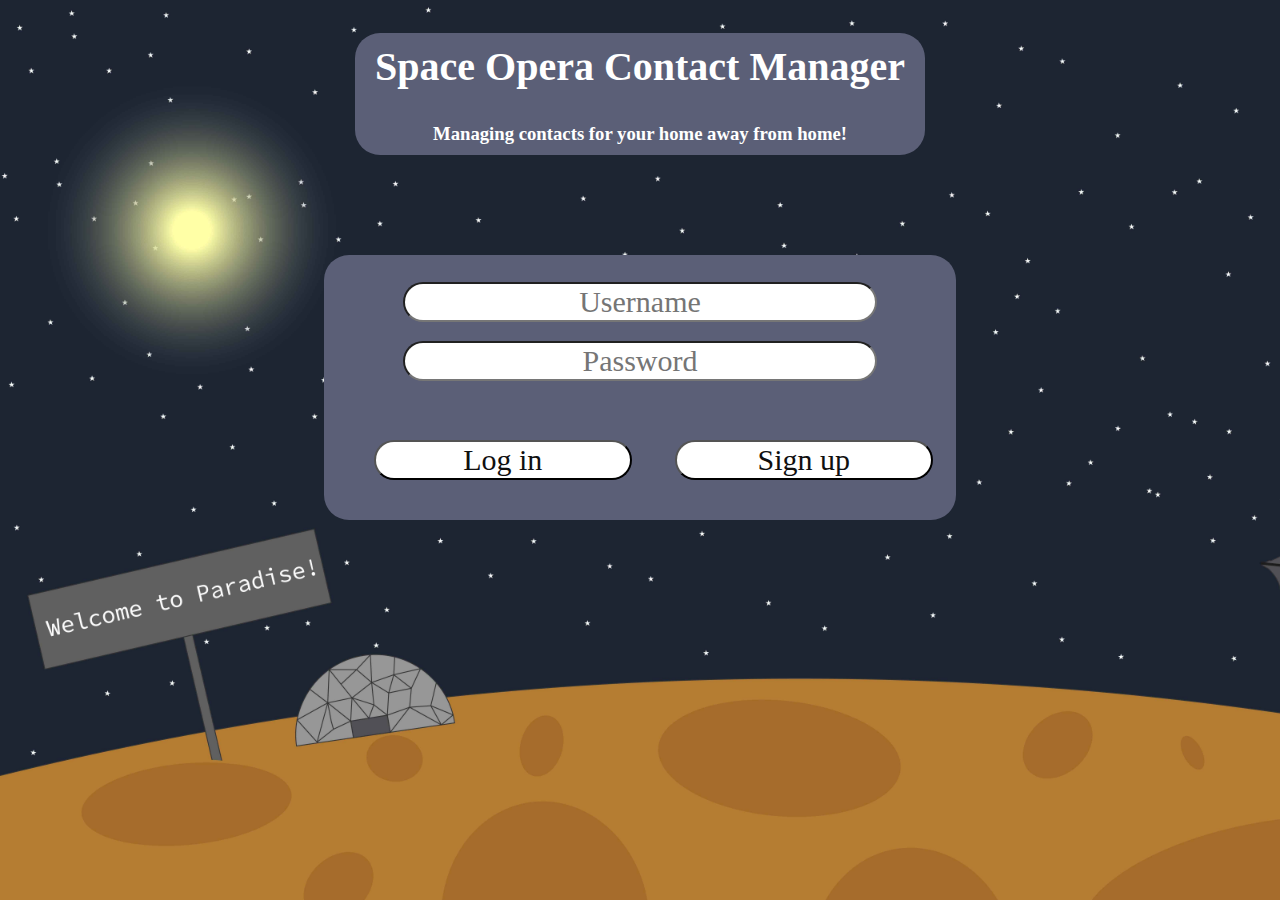
<file: index.html>
<!DOCTYPE html>
<html lang="en">
<head>
	<meta charset="utf-8">
	<meta name="viewport" content="width=device-width, initial-scale=1">
	<title>Login - Space Opera Contact Manager</title>
	<script type="text/javascript" src="/js/md5.js"></script>
	<script type="text/javascript" src="/js/code.js"></script>
    <link href="css/styles.css" rel="stylesheet">	
    <link href="https://fonts.googleapis.com/css?family=Ubuntu" rel="stylesheet">
</head>
<body>
<header>
	<h2 style="font-size: 40px; padding-top: 10px;">Space Opera Contact Manager</h2>
	<h3 style="padding-bottom: 10px;">Managing contacts for your home away from home!</h3>
</header>
<div id="loginDiv">
	<input type="text" id="loginName" placeholder="Username" /><br />
	<input type="password" id="loginPassword" placeholder="Password"/><br />
	<span id="loginResult"></span>
	<div style="display: flex; gap: 10px; padding-bottom: 20px;">
		<button type="button" id="loginButton" class="buttons" onclick="doLogin();"> Log in </button>
		<button type="button" id="registerButton" class="buttons" onclick="clickRegister();"> Sign up </button>
	</div>
</div>

</body>
</html>
</file>
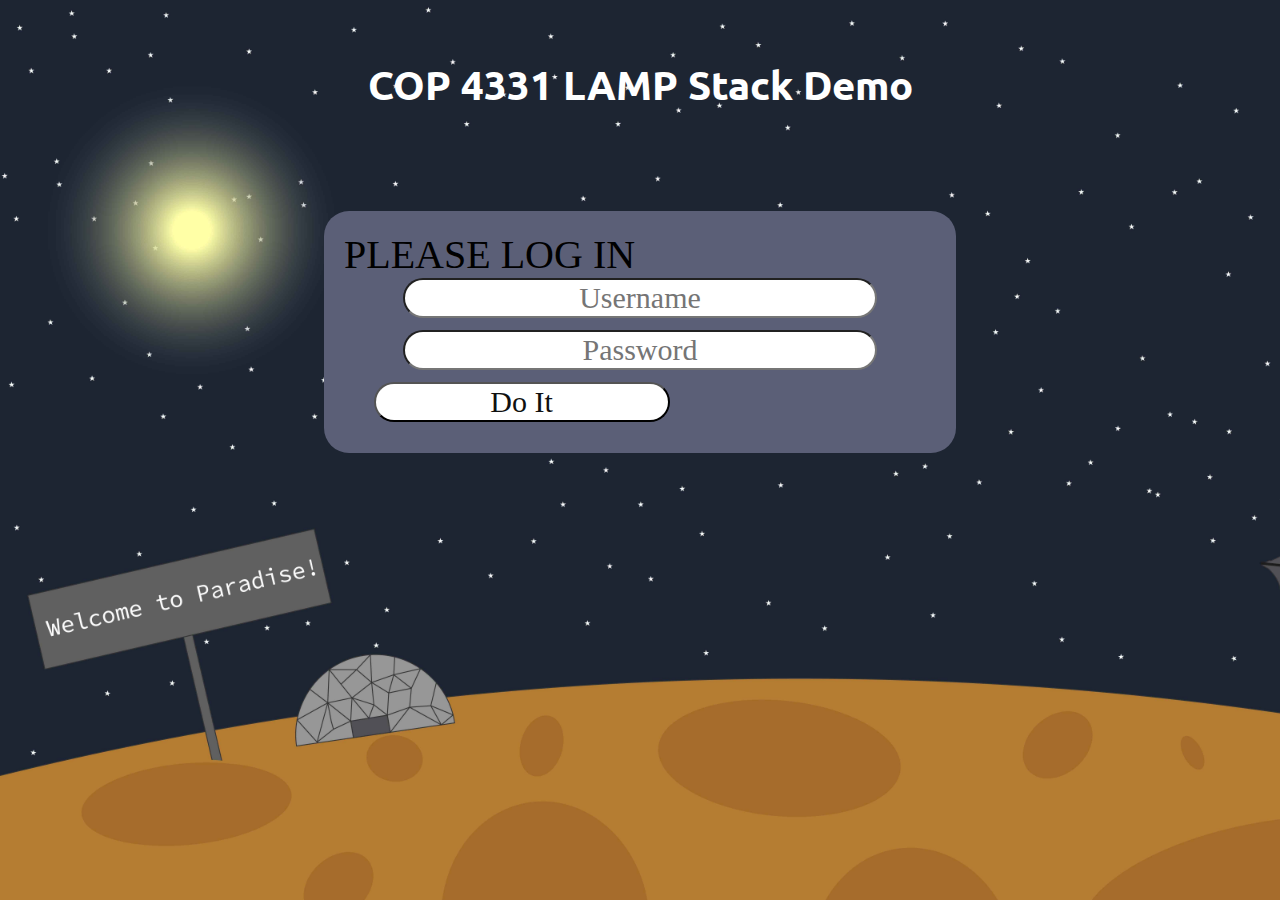
<file: index2.html>
<html>
<head>
	<title>COP 4331 LAMP Stack Demo</title>
	<script type="text/javascript" src="js/md5.js"></script>
	<script type="text/javascript" src="js/code.js"></script>
    <link href="css/styles.css" rel="stylesheet">	
    <link href="https://fonts.googleapis.com/css?family=Ubuntu" rel="stylesheet">
</head>
<body>

<h1 id="title">COP 4331 LAMP Stack Demo</h1>

<div id="loginDiv">
	<span id="inner-title">PLEASE LOG IN</span>
	<input type="text" id="loginName" placeholder="Username" /><br />
	<input type="password" id="loginPassword" placeholder="Password"/><br />
	<button type="button" id="loginButton" class="buttons" onclick="doLogin();"> Do It </button>
	<span id="loginResult"></span>
</div>

</body>
</html>
</file>
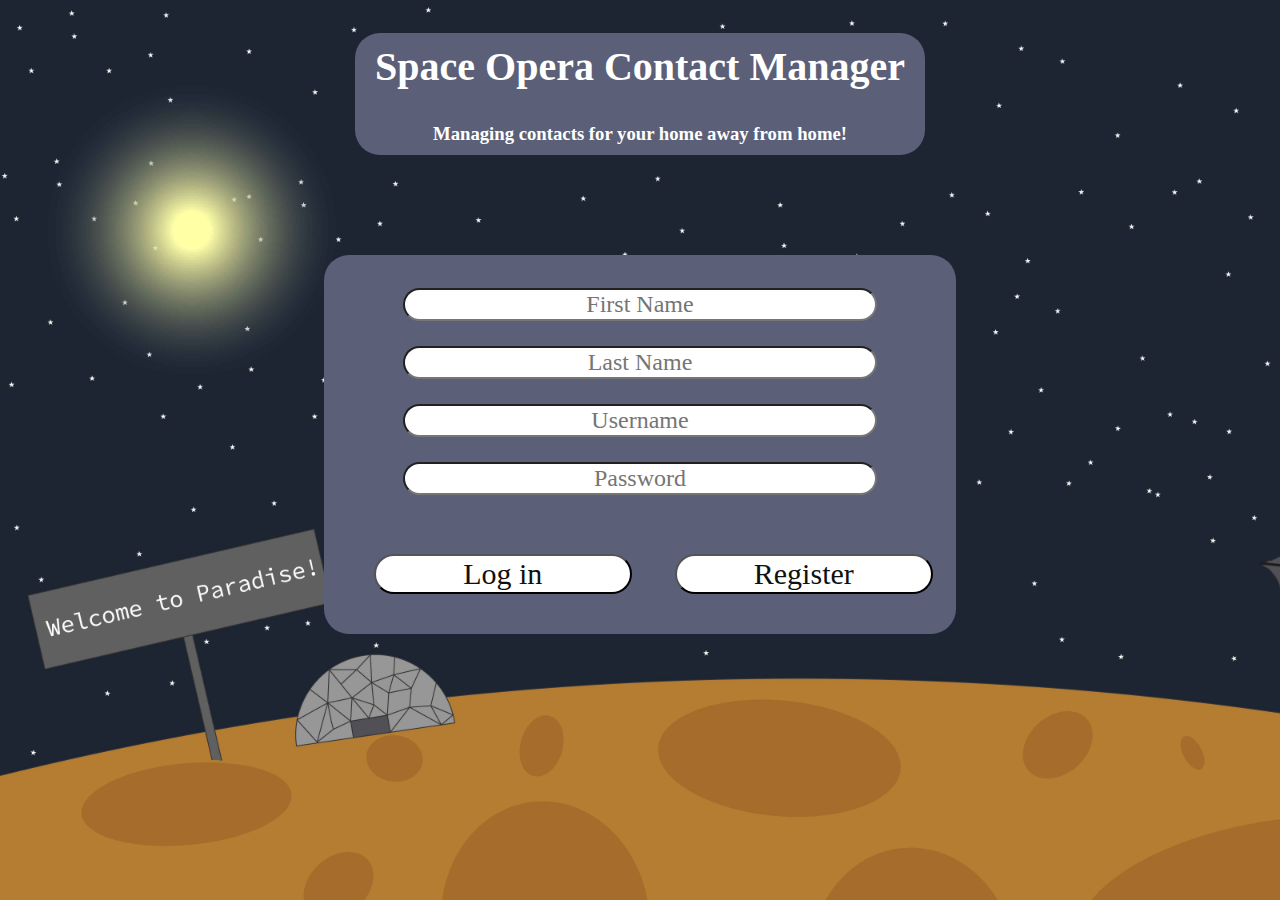
<file: signup.html>
<!DOCTYPE html>
<html lang="en">
<html>
<head>
	<meta charset="utf-8">
	<meta name="viewport" content="width=device-width, initial-scale=1">
	<title>Register - Space Opera Contact Manager</title>
	<script type="text/javascript" src="js/md5.js"></script>
	<script type="text/javascript" src="js/code.js"></script>
    <link href="css/styles.css" rel="stylesheet">	
    <link href="https://fonts.googleapis.com/css?family=Ubuntu" rel="stylesheet">
</head>
<body>

<header>
	<h2 style="font-size: 40px; padding-top: 10px;">Space Opera Contact Manager</h2>
	<h3 style="padding-bottom: 10px;">Managing contacts for your home away from home!</h3>
</header>
<div id="registerDiv">
	<input type="text" id="firstName" placeholder="First Name"/><br />
	<input type="text" id="lastName" placeholder="Last Name"/><br />
	<input type="text" id="username" placeholder="Username" /><br />
	<input type="password" id="password" placeholder="Password"/><br />
	
	<span id="signupResult"></span>
	<div style="display: flex; gap: 10px; padding-bottom: 20px;">
		<button type="button" id="loginButton" class="buttons" onclick="clickLogin();" title= "If you already have an account, click here to go back to Login"> Log in </button>
		<button type="button" id="registerButton" class="buttons" onclick="doRegister();"> Register </button>
	</div>
</div>
</body>
</html>
</file>
<file: css/styles.css>
body 
{
  background-image: url('../images/background-06.jpg');
  background-repeat: no-repeat;
  background-attachment: fixed;
  background-size: cover;

}

#title 
{
    padding-top: 50px;
    font-size: 40px;
    width: 100%;
    
    text-align: center;
    font-family: 'Ubuntu', sans-serif;
    color: #ffffff;
}

#loginDiv
{
    font-size: 40px;
    width: 50%;
    margin: auto;
    margin-top: 100px;
    padding: 20px;
    background-color: #5b5f77;
    border-radius: 25px;
}

#registerDiv
{
    font-size: 40px;
    width: 50%;
    margin: auto;
    margin-top: 100px;
    padding: 20px;
    background-color: #5b5f77;
    border-radius: 25px;

}
/*
#loggedInDiv
{
    font-size: 30px;
    width: 70%;
    margin-left: 15%;
    padding: 25px;
    background-color: #b2b2b2;
    
}

#accessUIDiv
{
    font-size: 30px;
    width: 70%;
    margin-left: 15%;
    padding: 25px;
    background-color: #b2b2b2;
}
*/

.buttons
{
    font-size: 30px;
    border-radius: 25px;
    width: 50%;
    margin-left: 5%;
    font-family: /*'Ubuntu', sans-serif, */Verdana;
    background-color: #ffffff;
    color: #101010;
}

.buttons:hover{
    background-color: #43454c;
    color: #ffffff;
    opacity: 100%;
}

#loginName
{
	font-size: 30px;
    font-family: /*'Ubuntu', sans-serif, */Verdana;
}
#loginPassword
{
	font-size: 30px;
    font-family: Verdana;
}






#registerFirst
{
    font-size: 30px;
    font-family: Verdana;
}
#registerLast
{
    font-size: 30px;
    font-family: Verdana;
}
#searchText
{
	font-size: 30px;
    font-family: Verdana;
}
#colorText
{
	font-size: 30px;
    font-family: Verdana;
}

input[type="text"],input[type="password"]{
    border-radius: 25px;
    text-align: center;
    width: 80%;
    margin-left: 10%;
    margin-bottom: 2%;
    font-family: Verdana;
    font-size: 24px;
}
/*
#inner-title{
    display: inline-block;
    font-size: 20px;
    width: 90%;
    text-align: center;
    margin-left: 5%;
    margin-bottom: 2%;
    font-family: 'Ubuntu', sans-serif;
    color: #00aaff;
    padding-bottom: 100px;
}
*/
#loginResult{
    display: inline-block;
    font-size: 0.6em;
    width: 90%;
    text-align: center;
    margin-left: 5%;
    margin-bottom: 2%;
    font-family: Verdana;
    color: #ffff00;
}

#signupResult{
    display: inline-block;
    font-size: 0.6em;
    width: 90%;
    text-align: center;
    margin-left: 5%;
    margin-bottom: 2%;
    font-family: Verdana;
    color: #ffff00;
}

#userName{
    display: inline-block;
    width: 80%;
    margin-left: 10%;
    text-align: center;
    color:#ffffff;
    font-family: Verdana;
    font-size: 30px;
}

#logoutButton{
    width: 20%;
    margin-left: 40%;
}

/*?*/
select{
    width: 30%;
    margin-left: 35%;
    margin-top: 2%;
    font-size: 0.75em;
    font-family: 'Ubuntu', sans-serif;
}
/*
#colorSearchResult{
    display: none;
}
*/
/*
#colorAddResult{
    display: inline-block;
    font-size: 0.8em;
    width: 90%;
    text-align: center;
    margin-left: 5%;
    margin-top: 2%;
    margin-bottom: 1%;
    font-family: 'Ubuntu', sans-serif;
    color: #95060a;
}
    */

/* Fresh additions */

* {
  box-sizing: border-box;
}

nav {
  float: left;
  width: 10%;
  background: #5b5f77;
  height: auto;
  border-radius: 25px;
}

/* Style the list inside the menu */
nav ul {
  list-style-type: none;
  padding: 10px;
}

#contactTable {
    float: left;
    padding: 10px;
    width: 90%;
    background-color: #6c717d;
    border-radius: 25px;
    color:#ffffff;
}



header {
    background-color: #5b5f77;
    margin: auto;
    padding-left: 20px;
    padding-right: 20px;
    /*padding-top: 1px;
    padding-bottom: 1px; */
    text-align: center;
    color:#ffffff;
    width:fit-content;
    border-radius: 25px;
    font-family: Verdana;

}


#contactForm {
            display: none;
            margin: auto;
            margin-top: 20px;
            padding: 15px;
            background-color: #5b5f77;
            color:#ffffff;
            border: 1px solid #000000;
            width: 300px;
            font-family: Verdana;
        }




table {
    width: 100%;
    border-collapse: collapse;
    margin-top: 20px;
    background-color: #ffffffd0; /* light opaque white, readable over background */
    color: #000000; /* text is black for contrast */
    border-radius: 8px;
    font-family: Verdana;
}

th, td {
    padding: 10px;
    border: 1px solid #ccc;
}

button {
    margin: 0 3px;
}
</file>
